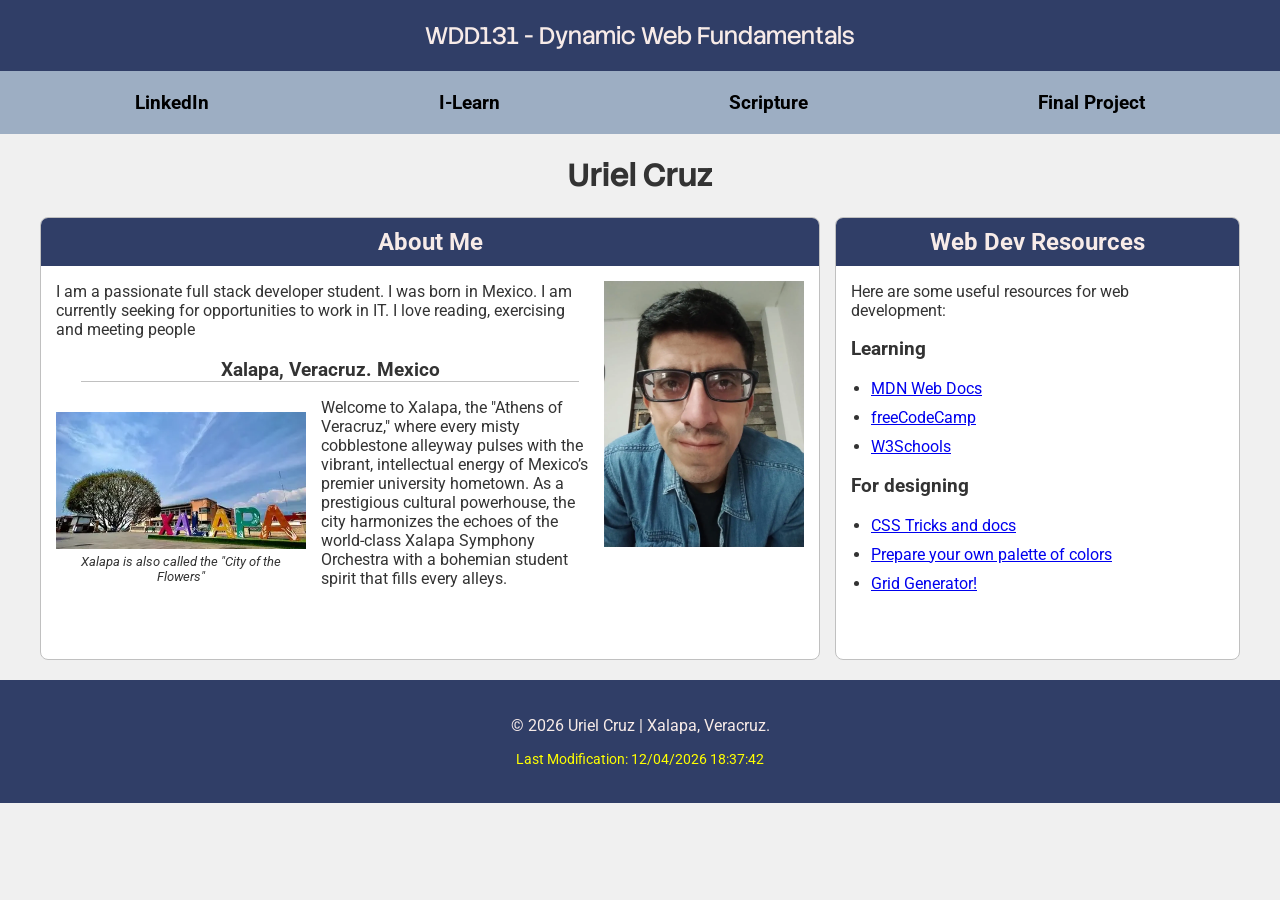
<file: index.html>
<!DOCTYPE html>
<html lang="en">

<head>
    <meta charset="UTF-8">
    <meta name="viewport" content="width=device-width, initial-scale=1.0">
    <title>WDD131 - Dynamic Web Fundamentals - Uriel Cruz</title>
    <meta name="description" content="This is the index page for WDD131 - Dynamic Web Fundamentals - Uriel Cruz.">
    <meta name="author" content="Uriel Cruz">
    <link rel="stylesheet" href="styles/base.css">
    <link rel="preconnect" href="https://fonts.googleapis.com">
    <link rel="preconnect" href="https://fonts.gstatic.com" crossorigin>
    <link
        href="https://fonts.googleapis.com/css2?family=Roboto:ital,wght@0,100..900;1,100..900&family=Stack+Sans+Headline:wght@200..700&display=swap"
        rel="stylesheet">
</head>

<body>
    <header>
        <span id="course-title">WDD131 - Dynamic Web Fundamentals</span>
        <nav>
            <ul>
                <li><a href="www.linkedin.com/in/urielcruzrosas">LinkedIn</a></li>
                <li><a href=" https://byupw.instructure.com/">I-Learn</a></li>
                <li><a
                        href="https://www.churchofjesuschrist.org/study/scriptures/dc-testament/dc/121?lang=eng&id=p45#p45">Scripture</a>
                </li>
                <li><a href="#">Final Project</a></li>
            </ul>
        </nav>
    </header>

    <main>
        <h1>Uriel Cruz</h1>
        <section class="card">
            <h2>About Me</h2>
            <img src="images/personal-pic.webp" alt="Uriel Cruz" class="profile-pic" loading="lazy">
            <p>I am a passionate full stack developer student. I was born in Mexico. I am currently seeking for
                opportunities to work in IT. I love reading, exercising and meeting people</p>
            <h3 class="xalapa-title">Xalapa, Veracruz. Mexico</h3>
            <figure class="city-pic">
                <img src="images/xalapa-city.webp" alt="Xalapa, Veracruz" loading="lazy">
                <figcaption>Xalapa is also called the "City of the Flowers"</figcaption>
            </figure>
            <p>Welcome to Xalapa, the "Athens of Veracruz," where every misty cobblestone alleyway pulses with the
                vibrant, intellectual energy of Mexico’s premier university hometown. As a prestigious cultural
                powerhouse, the city harmonizes the echoes of the world-class Xalapa Symphony Orchestra with a bohemian
                student spirit that fills every alleys.</p>
        </section>
        <section class="card">
            <h2>Web Dev Resources</h2>
            <p>Here are some useful resources for web development:</p>
            <h3>Learning</h3>
            <ul>
                <li><a href="https://developer.mozilla.org/en-US/docs/Web/JavaScript" target="_blank"
                        rel="noopener noreferrer">MDN Web Docs</a></li>
                <li><a href="https://www.freecodecamp.org/" target="_blank" rel="noopener noreferrer">freeCodeCamp</a>
                </li>
                <li><a href="https://www.w3schools.com/" target="_blank" rel="noopener noreferrer">W3Schools</a></li>
            </ul>
            <h3>For designing</h3>
            <ul>
                <li><a href="https://css-tricks.com/" target="_blank" rel="noopener noreferrer">CSS Tricks and docs</a>
                </li>
                <li><a href="https://coolors.co/" target="_blank" rel="noopener noreferrer">Prepare your own palette of
                        colors</a></li>
                <li><a href="https://cssgrid-generator.netlify.app/" target="_blank" rel="noopener noreferrer">Grid
                        Generator!</a></li>
            </ul>
        </section>
    </main>
    <footer>
        <p>&copy; <span id="currentyear"> | </span> Uriel Cruz | Xalapa, Veracruz.</p>
        <p id="lastModified"></p>
        <script src="scripts/getdates.js"></script>
    </footer>
</body>

</html>
</file>
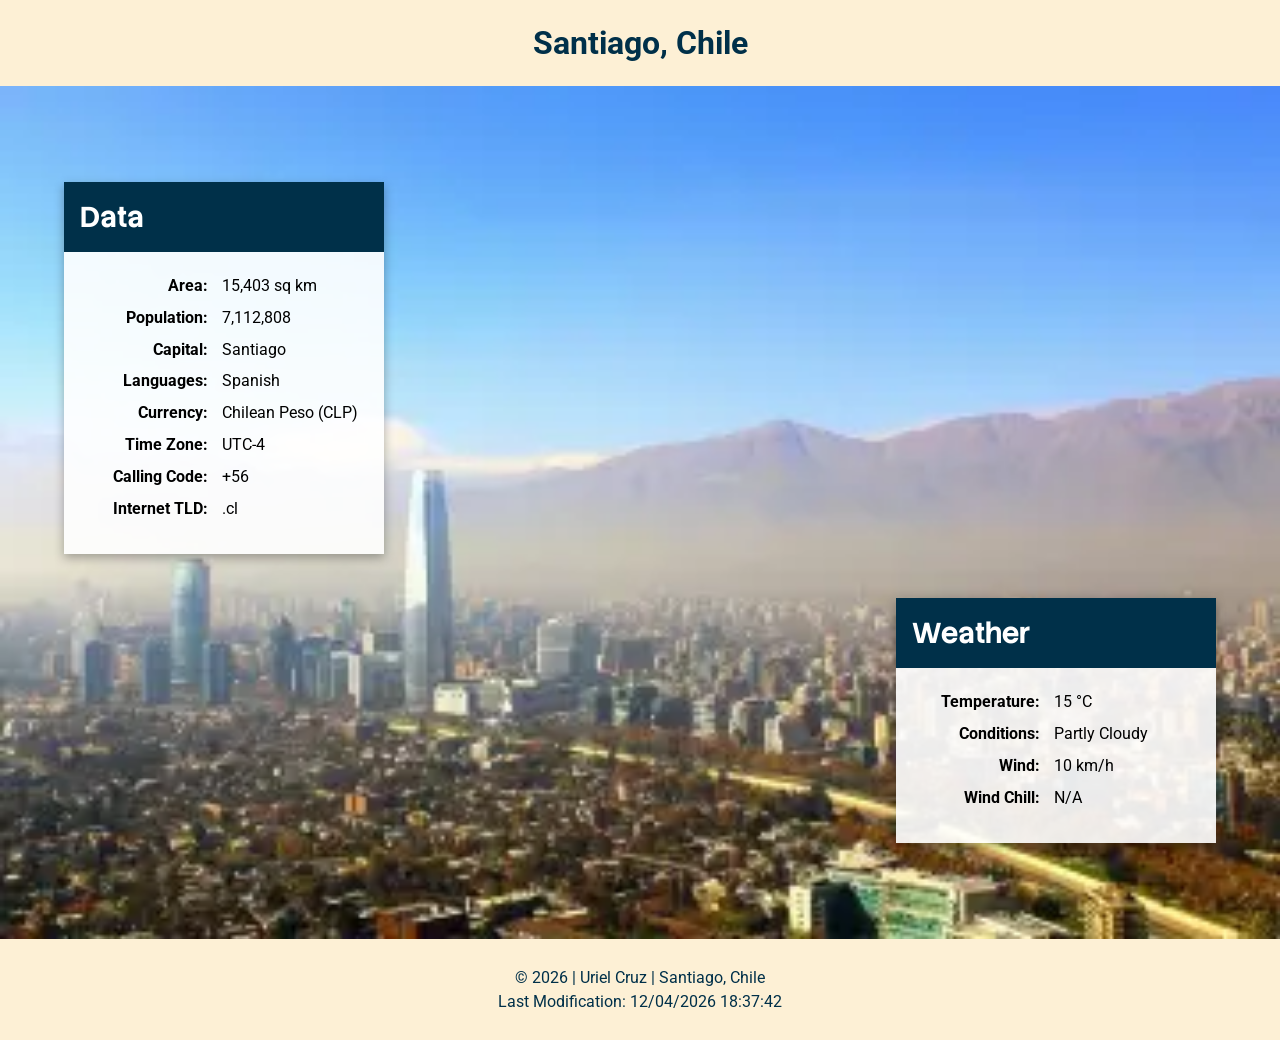
<file: place.html>
<!DOCTYPE html>
<html lang="en">

<head>
    <meta charset="UTF-8">
    <meta name="viewport" content="width=device-width, initial-scale=1.0">
    <title>Santiago Chile</title>
    <meta name="description"
        content="Santiago, Chile is a vibrant city nestled between the Andes mountains and the Pacific Ocean." />
    <meta name="author" content="Uriel Cruz" />
    <link rel="stylesheet" href="styles/place.css">
    <link rel="preconnect" href="https://fonts.googleapis.com">
    <link rel="preconnect" href="https://fonts.gstatic.com" crossorigin>
    <link
        href="https://fonts.googleapis.com/css2?family=Roboto:ital,wght@0,100..900;1,100..900&family=Stack+Sans+Headline:wght@200..700&display=swap"
        rel="stylesheet">
</head>

<body>
    <header>
        <h1>Santiago, Chile</h1>
    </header>

    <main>
        <div class="hero">
            <picture>
                <source media="(min-width: 1000px)" srcset="images/santiago-large.webp">

                <source media="(min-width: 550px)" srcset="images/santiago-medium.webp">

                <img src="images/santiago-small.webp" alt="Santiago, Chile landscape frontal view" width="400"
                    height="200">
            </picture>
        </div>

        <div class="info-container">
            <section class="card data-card">
                <div class="card-header">
                    <h2>Data</h2>
                </div>
                <div class="card-body">
                    <ul class="data-list">
                        <li><strong>Area:</strong> 15,403 sq km</li>
                        <li><strong>Population:</strong> 7,112,808</li>
                        <li><strong>Capital:</strong> Santiago</li>
                        <li><strong>Languages:</strong> Spanish</li>
                        <li><strong>Currency:</strong> Chilean Peso (CLP)</li>
                        <li><strong>Time Zone:</strong> UTC-4</li>
                        <li><strong>Calling Code:</strong> +56</li>
                        <li><strong>Internet TLD:</strong> .cl</li>
                    </ul>
                </div>
            </section>

            <section class="card weather-card">
                <div class="card-header">
                    <h2>Weather</h2>
                </div>
                <div class="weather-icon-mobile">
                    <img src="images/weather-icon.svg" alt="Weather icon" width="80" height="80">
                </div>
                <div class="card-body">
                    <ul class="data-list">
                        <li><strong>Temperature:</strong> 15 °C</li>
                        <li><strong>Conditions:</strong> Partly Cloudy</li>
                        <li><strong>Wind:</strong> 10 km/h</li>
                        <li><strong>Wind Chill:</strong> 13 °C</li>
                    </ul>
                </div>
            </section>
        </div>
    </main>

    <footer>
        <p>&copy; <span id="currentYear">2024</span> | Uriel Cruz | Santiago, Chile</p>
        <p id="lastModified">Last Modification: </p>
    </footer>
    <script src="scripts/place-scripts.js" defer></script>
</body>

</html>
</file>
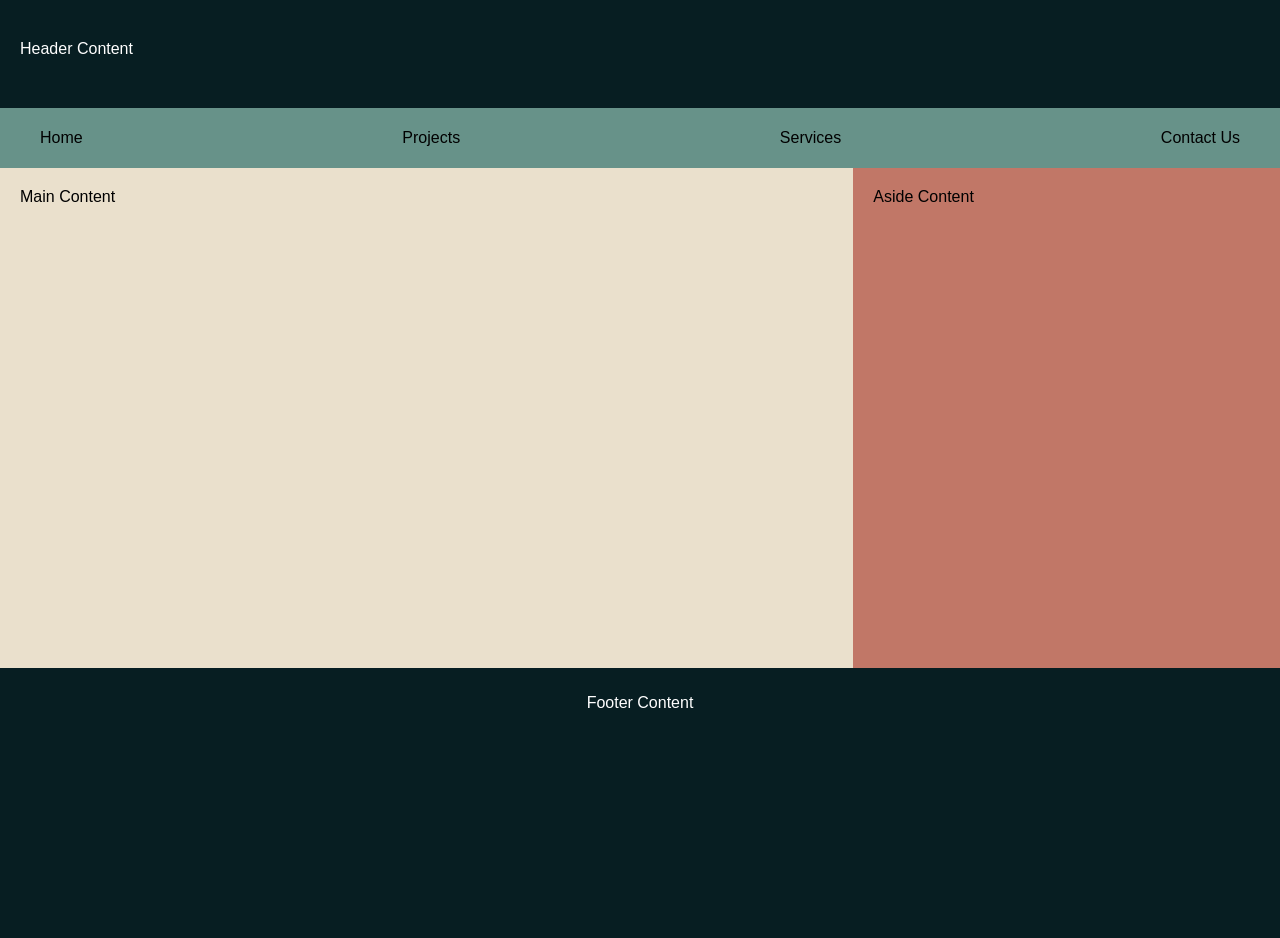
<file: week01/basic-layout.html>
<!DOCTYPE html>
<html lang="en">
<head>
    <meta charset="UTF-8">
    <meta name="viewport" content="width=device-width, initial-scale=1.0">
    <title>Uriel Cruz | WDD 131</title>
    <link rel="stylesheet" href="styles/layout.css">
</head>
<body>
    <header>
        <p>Header Content</p>
        <nav>
            <ul>
                <li><a href="#">Home</a></li>
                <li><a href="#">Projects</a></li>
                <li><a href="#">Services</a></li>
                <li><a href="#">Contact Us</a></li>
            </ul>
        </nav>
    </header>
    <main>
        <div class="main-content">
            <p>Main Content</p>
        </div>
        <aside>
            <p>Aside Content</p>
        </aside>
    </main>
    <footer>
        <p>Footer Content</p>
    </footer>
</body>
</html>
</file>
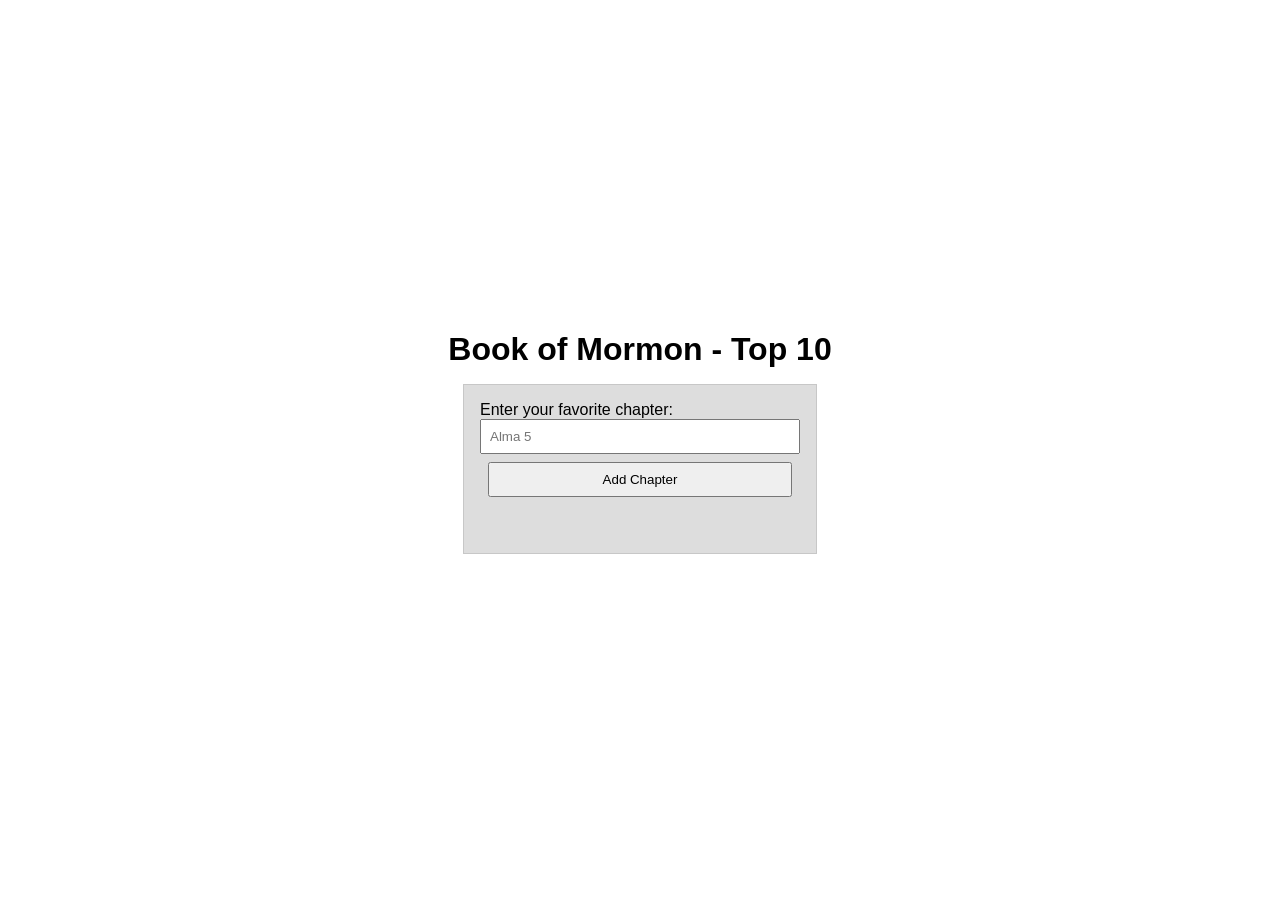
<file: week02/bom.html>
<!DOCTYPE html>
<html lang="en">
<head>
    <meta charset="UTF-8">
    <meta name="viewport" content="width=device-width, initial-scale=1.0">
    <title>Book of Mormon</title>
    <link rel="stylesheet" href="styles/bom-styles.css">
    <meta name="description" content="This is a Book of Mormon example for WDD131 - Dynamic Web Fundamentals - Uriel Cruz.">
    <meta name="author" content="Uriel Cruz">
</head>


<body>
    <h1>Book of Mormon - Top 10</h1>
    <main>
        <label for="favchap">Enter your favorite chapter:</label>
        <input type="text" id="favchap" placeholder="Alma 5">
        <button type="submit" aria-level="Close" id="close-button">Add Chapter</button>
        <ul id="list"></ul>
    </main>
    <script src="scripts/bom-script.js"></script>
</body>
</html>
</file>
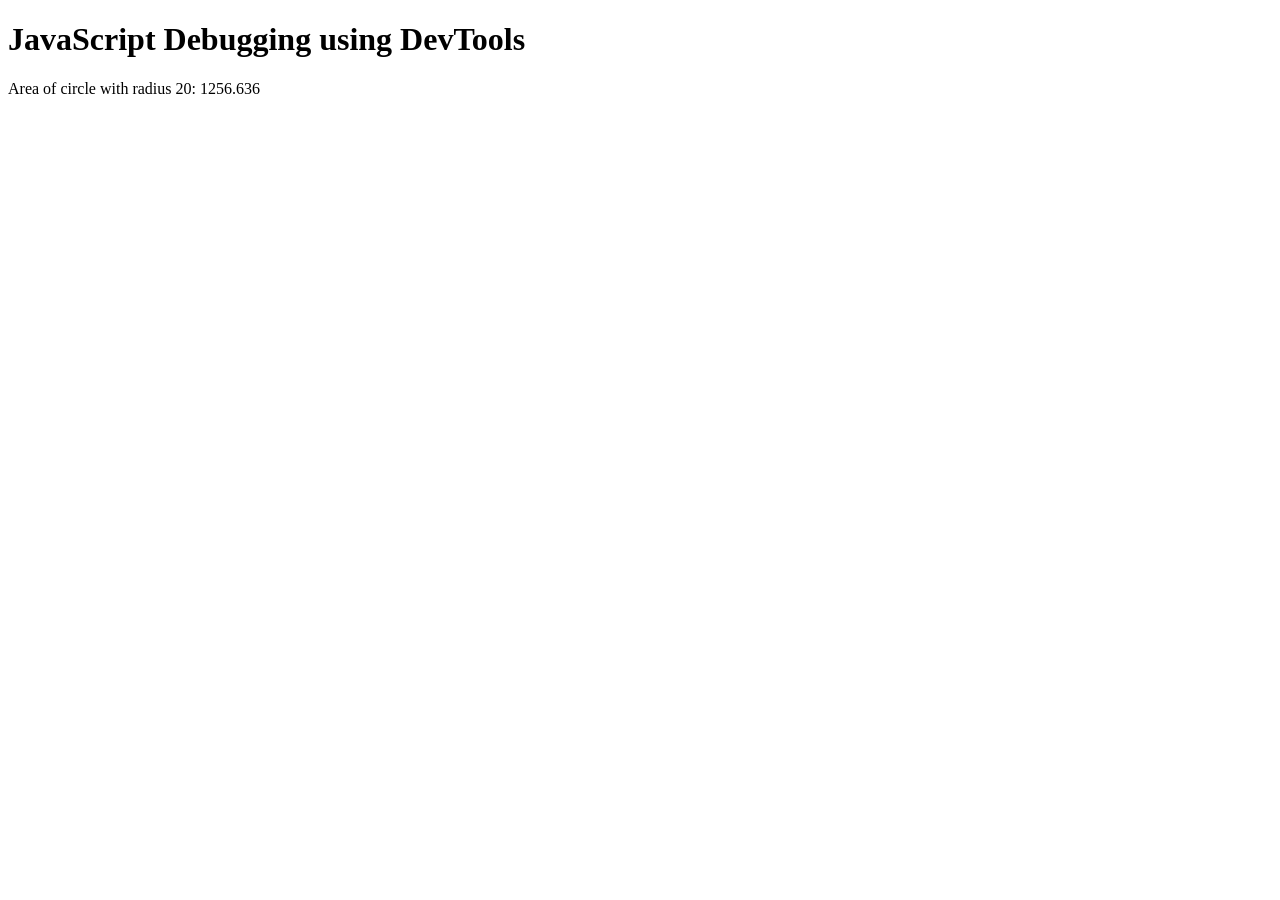
<file: week02/debugging.html>
<!DOCTYPE html>
<html lang="en">
<head>
    <meta charset="UTF-8">
    <meta name="viewport" content="width=device-width, initial-scale=1.0">
    <title>Document</title>
</head>
<body>
    <h1>JavaScript Debugging using DevTools</h1>
<p>Area of circle with radius <span id="radius"></span>: <span id="area"></span></p>
    <script src="scripts/debugging.js" defer></script>
</body>
</html>
</file>
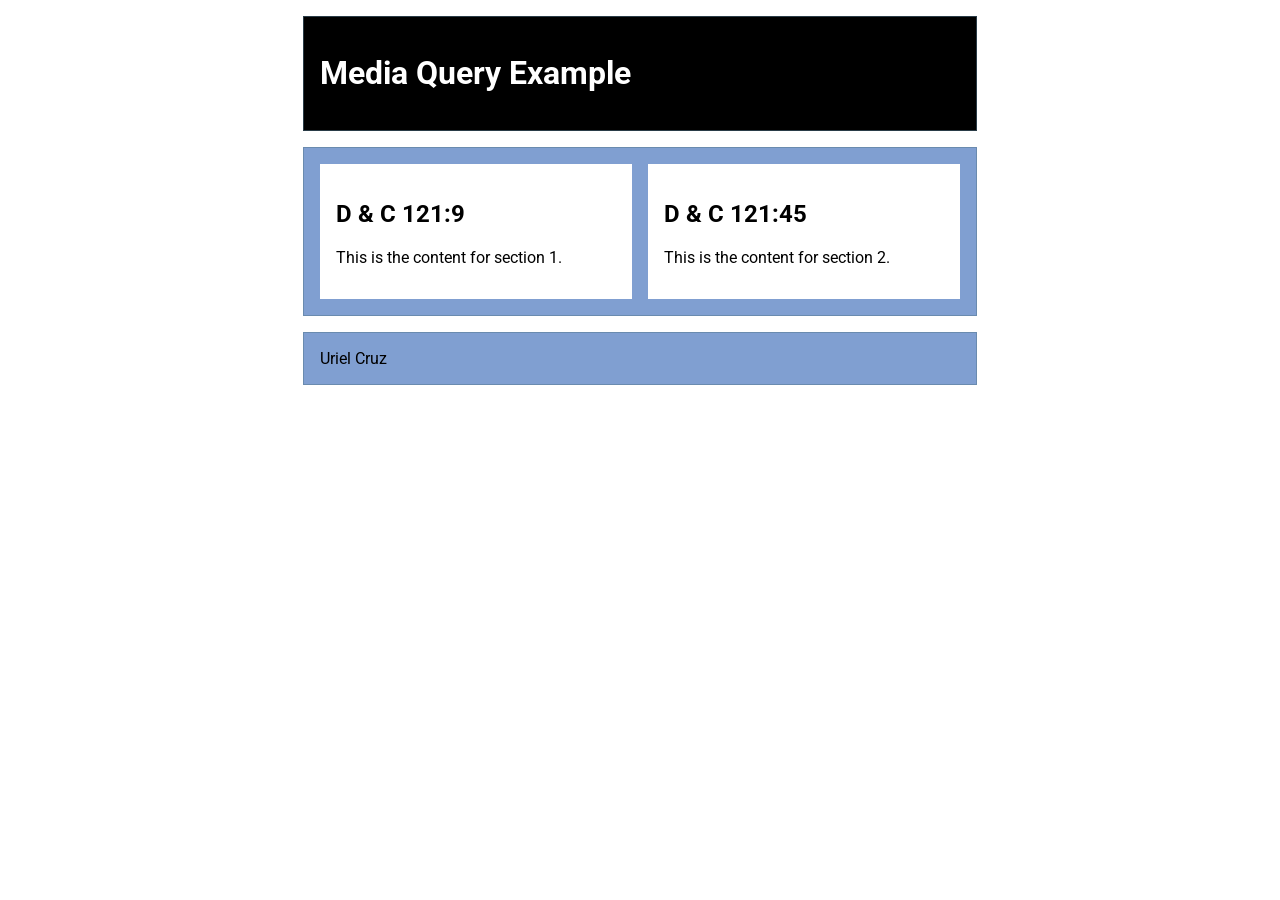
<file: week02/media-query.html>
<!DOCTYPE html>
<html lang="en">

<head>
    <meta charset="UTF-8">
    <meta name="viewport" content="width=device-width, initial-scale=1.0">
    <title>Document</title>
    <meta name="description"
        content="This is a media query example for WDD131 - Dynamic Web Fundamentals - Uriel Cruz.">
    <meta name="author" content="Uriel Cruz">
    <link rel="preconnect" href="https://fonts.googleapis.com">
    <link rel="preconnect" href="https://fonts.gstatic.com" crossorigin>
    <link href="https://fonts.googleapis.com/css2?family=Roboto:ital,wght@0,100..900;1,100..900&display=swap"
        rel="stylesheet">
    <link rel="stylesheet" href="styles/media-query.css">
    <link rel="stylesheet" href="styles/media-query-large.css">
</head>

<body>
    <header><h1>Media Query Example</h1></header>
    <main>
        <section>
            <h2>D & C 121:9</h2>
            <p>This is the content for section 1.</p>
        </section>
        <section>
            <h2>D & C 121:45</h2>
            <p>This is the content for section 2.</p>
        </section>
    </main>
    <footer>
        Uriel Cruz
    </footer>
</body>

</html>
</file>
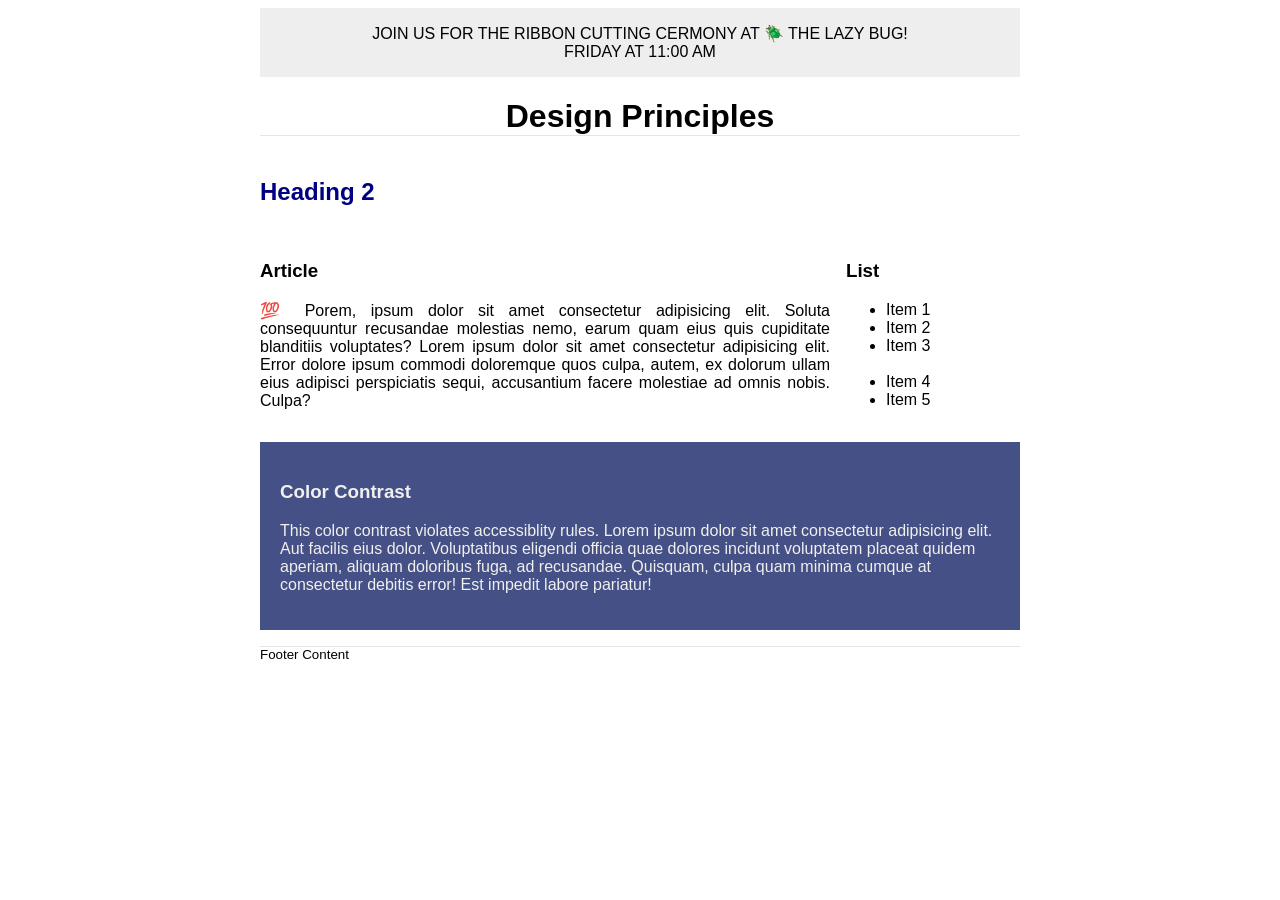
<file: week03/design.html>
<!DOCTYPE html>
<html lang="en">

<head>
	<meta charset="UTF-8">
	<meta name="viewport" content="width=device-width, initial-scale=1.0">
	<title>Design Principles - Uriel Cruz</title>
	<meta name="description" content="Design principles practice for week 3 of the course.">
	<meta name="author" content="Uriel Cruz">
	<link rel="stylesheet" href="/week03/styles/design.css">
</head>

<body>
	<header>
		<div class="banner">Join us for the ribbon cutting cermony at 🪲 The
			Lazy
			Bug!<br>Friday at 11:00 AM</div>
		<h1>Design Principles</h1>
	</header>
	<main>
		<h2>Heading 2</h2>
		<section>
			<h3>Article</h3>
			<article>
				<p>💯 Porem, ipsum dolor sit amet consectetur adipisicing elit. Soluta consequuntur recusandae molestias
					nemo, earum quam eius quis cupiditate blanditiis voluptates? Lorem ipsum dolor sit amet consectetur
					adipisicing elit. Error dolore ipsum commodi doloremque quos culpa, autem, ex dolorum ullam eius
					adipisci perspiciatis sequi, accusantium facere molestiae ad omnis nobis. Culpa?</p>
			</article>
		</section>
		<section>
			<h3>List</h3>
			<ul>
				<li>Item 1</li>
				<li>Item 2</li>
				<li>Item 3<br><br></li>
				<li>Item 4</li>
				<li>Item 5</li>
			</ul>
		</section>
		<div class="callout">
			<h3>Color Contrast</h3>
			<p>This color contrast violates accessiblity rules. Lorem ipsum dolor sit amet consectetur adipisicing elit.
				Aut facilis eius dolor. Voluptatibus eligendi officia quae dolores incidunt voluptatem placeat quidem
				aperiam, aliquam doloribus fuga, ad recusandae. Quisquam, culpa quam minima cumque at consectetur
				debitis error! Est impedit labore pariatur!</p>
		</div>
	</main>
	<footer>
		Footer Content
	</footer>
</body>

</html>
</file>
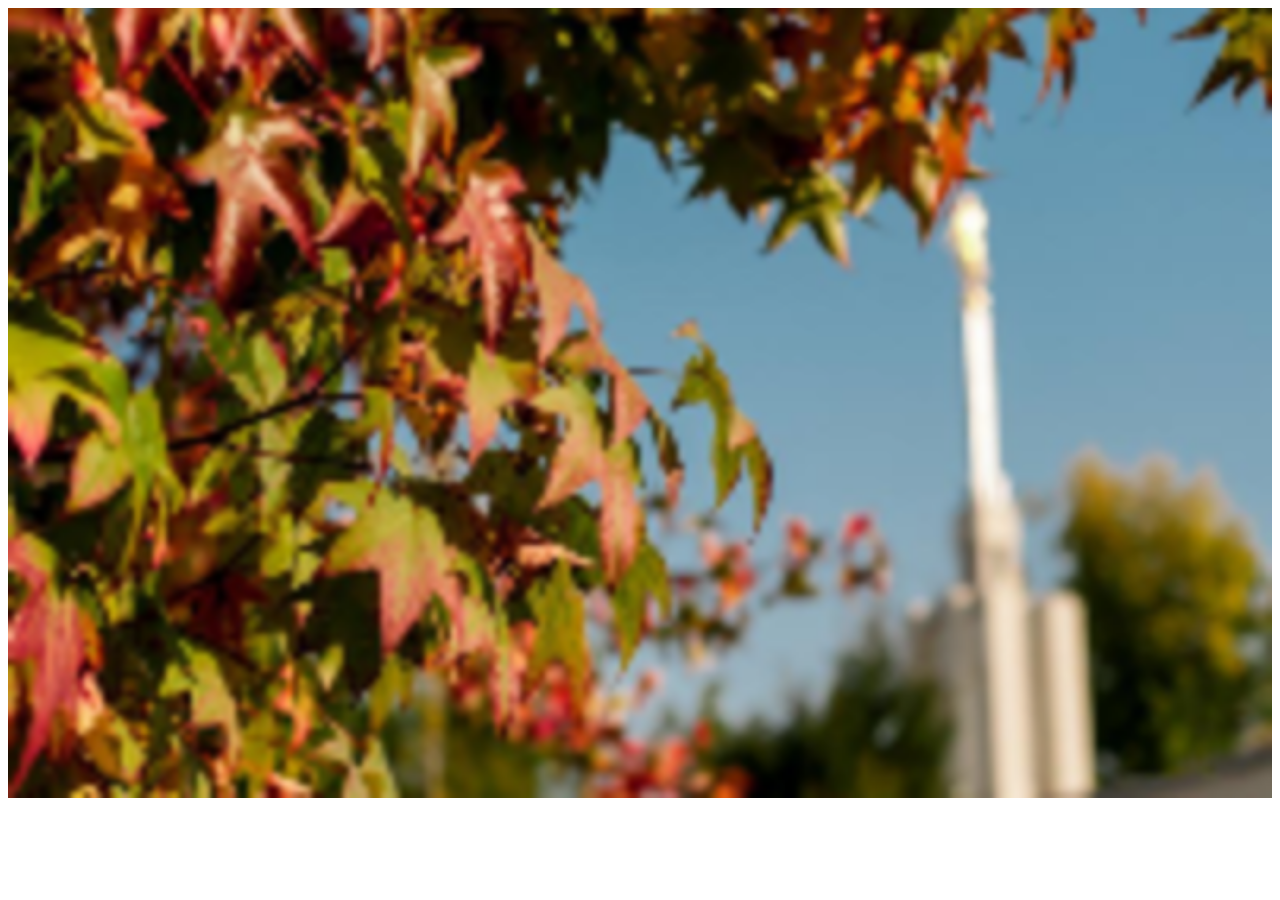
<file: week03/responsive-images.html>
<!DOCTYPE html>
<html lang="en">
<head>
    <meta charset="UTF-8">
    <meta name="viewport" content="width=device-width, initial-scale=1.0">
    <title>Responsive Images - Uriel Cruz</title>
    <meta name="description" content="Responsive images practice for week 3 of the course.">
    <meta name="author" content="Uriel Cruz">
    <link rel="stylesheet" href="/week03/styles/responsive-images.css">
</head>

<body>
    <main>
        <div class="hero">
            <picture>
                <source srcset="images/hero-large.webp" media="(min-width: 1000px)">
                <source srcset="images/hero-medium.webp" media="(min-width: 500px)">
                <img src="/images/hero-small.webp" alt="Chile Santiago Temple" width="800" height="500">
            </picture>
        </div>
    </main>
</body>
</html>
</file>
<file: styles/base.css>
* {
    box-sizing: border-box;
}

:root {
    --font-main: "Roboto", sans-serif;
    --font-title: "Stack Sans Headline", serif;
}

:root {
    --font-light: 300;
    --font-regular: 400;
    --font-bold: 700;
}

:root {

    /* Colores principales */
    --color-primary: #303e67;
    --color-secondary: salmon;
    --text-color: #f7ebe8;
    --main-bars: #1e1e24;
    --nav-color: #9daec3;
    --footer-color: #1f2937;

}

body {
    margin: 0;
    padding: 0;
    font-family: var(--font-main);
    background-color: #f0f0f0; /* Un gris muy clarito como pintura general */
    color: #333; /* Letras oscuras para que se lean sobre el fondo claro */
}

header {
    background-color: var(--color-primary); /* Movemos el azul aquí */
    color: var(--text-color);

}

header #course-title {
    display: block;
    text-align: center;
    margin: 0 auto;
    padding: 20px;
    font-family: var(--font-title);
    color: var(--text-color);
    font-size: 1.5rem;
}

/* Navigation bar */
nav {
    padding: 20px;
    background-color: var(--nav-color);
}

nav ul {
    display: flex;
    justify-content: space-around;
    align-items: center;
    list-style: none;
    margin: 0;
    padding: 0;
}

nav a {
    text-decoration: none;
    color: black;
    font-weight: var(--font-bold);
    font-size: var(--font-size);
    font-size: 1.2rem;
}

nav a:hover {
    color: var(--color-primary);
    
}

/* Main content */
main {
    display: grid;
    grid-template-columns: 65% auto;
    grid-template-rows: 10% auto;
    grid-column-gap: 15px;
    grid-row-gap: 30px;
    max-width: 1200px;
    margin: 0 auto;
}

main h1 {
    display: block;
    font-family: var(--font-title);
    text-align: center;
    grid-area: 1 / 1 / 2 / 3;
    margin-top: 20px;
}

.card {
    border: 1px solid #c0c0c0; 
    background-color: white;
    border-radius: 8px;
    overflow: hidden; 
    padding-bottom: 20px;
}

.card h2 {
    background-color: var(--color-primary); 
    color: var(--text-color); 
    margin: 0; 
    padding: 10px; 
    text-align: center;
}

.card p, 
.card ul, 
.card h3, 
.card h4, 
.card h5 {
    padding: 0 15px; 
}

main img {
    max-width: 100%; 
    height: auto; 
    display: block; 
}

.profile-pic {
    float: right; 
    width: 200px;
    margin: 15px;
}


.city-pic {
    float: left; 
    width: 250px; 
    margin: 15px;
}

.city-pic img {
    width: 100%;
    height: auto;
}

.city-pic figcaption {
    text-align: center;
    font-size: 0.8rem; 
    font-style: italic; 
    margin-top: 5px;
}

.card ul {
    padding-left: 35px; 
}

.card li {
    margin-bottom: 10px; 
}

.xalapa-title {
    text-align: center; 
    border-bottom: 1px solid #c0c0c0; 
    padding-bottom: 10px; 
    margin-top: 20px; 
    margin-bottom: 15px;
    margin-right: 240px; 
    margin-left: 40px;
}

footer {
    background-color: var(--color-primary);
    color: var(--text-color);
    text-align: center;
    padding: 20px;
    margin-top: 20px;
}

#lastModified {
    font-size: 0.9rem;
    margin-top: 10px;
    color: yellow;
}
</file>
<file: styles/place.css>
:root {
    --primary-bg: #fdf0d5;
    --secondary-bg: #003049;
    --text-color: #000000;
    --text-light: #ffffff;
    --card-bg-desktop: rgba(255, 255, 255, 0.9);
    --font-heading: 'Stack Sans Headline', sans-serif;
    --font-body: 'Roboto', sans-serif;
}

body {
    margin: 0;
    padding: 0;
    font-family: var(--font-body);
    color: var(--text-color);
    display: flex;
    flex-direction: column;
    min-height: 100vh;
}

header {
    background-color: var(--primary-bg);
    color: var(--text-light);
    text-align: center;
    padding: 1.5rem;
}

h1 {
    color: var(--secondary-bg);
    margin: 0;
}

h2 {
    font-family: var(--font-heading);
    margin: 0;
}

main {
    display: flex;
    flex-direction: column;
    flex-grow: 1;
}

.hero img {
    width: 100%;
    height: auto;
    display: block;
    object-fit: cover;
}

.info-container {
    display: flex;
    flex-direction: column;
    align-items: center;
    padding: 2rem 1rem;
    gap: 2rem;
}

.card {
    width: 100%;
    max-width: 400px;
    text-align: center;
}

.card-header h2 {
    font-size: 1.8rem;
    margin-bottom: 1rem;
    color: var(--text-color);
}

.weather-icon-mobile {
    margin-bottom: 1rem;
}

.data-list {
    list-style: none;
    padding: 0;
    margin: 0;
    text-align: left;
    display: inline-block;
}

.data-list li {
    margin-bottom: 0.8rem;
    font-size: 1rem;
}

.data-list strong {
    display: inline-block;
    width: 120px;
    text-align: right;
    margin-right: 10px;
}

footer {
    background-color: var(--primary-bg);
    color: var(--text-light);
    text-align: center;
    padding: 1.5rem;
    margin-top: auto;
}

footer p {
    margin: 0.3rem 0;
    font-size: 1rem;
    color: var(--secondary-bg);

}

@media (min-width: 768px) {
    main {
        position: relative;
    }

    .hero {
        flex-grow: 1;
        display: flex;
    }

    .hero picture {
        width: 100%;
        display: flex;
    }

    .hero img {
        width: 100%;
        height: 100%;
        object-fit: cover;
    }

    .info-container {
        position: absolute;
        inset: 0;
        flex-direction: row;
        justify-content: space-between;
        align-items: flex-end;
        padding: 4rem;
        pointer-events: none;
    }

    .card {
        background-color: var(--card-bg-desktop);
        pointer-events: auto;
        width: 320px;
        text-align: left;
        box-shadow: 0 4px 10px rgba(0, 0, 0, 0.3);
    }

    .data-card {
        align-self: flex-start;
        margin-top: 2rem;
    }

    .weather-card {
        align-self: flex-end;
        margin-bottom: 2rem;
    }

    .card-header {
        background-color: var(--secondary-bg);
        padding: 1rem;
    }

    .card-header h2 {
        color: var(--text-light);
        margin: 0;
    }

    .card-body {
        padding: 1.5rem;
    }

    .weather-icon-mobile {
        display: none;
    }

    .weather-card .card-header h2::after {
        content: url("");
        display: inline-block;
        margin-left: 10px;
        vertical-align: middle;
        width: 30px;
        height: 30px;
    }
}
</file>
<file: week01/styles/layout.css>
body {
    font-family: Arial, sans-serif;
    margin: 0;
    padding: 0;
}

/* Header styles */
header {
    background-color: #071e22;
    color: white;
    padding-top: 20px;
}

header p {
    margin: 20px 0 50px 20px;
    padding: 0;
}

/* Navigation styles */
nav {
    background-color: #679289;
    padding: 5px 20px;
    margin: 0;
}

nav ul {
    list-style-type: none;
    padding: 0;
    display: flex;
    flex-direction: row;
    justify-content: space-between;
}

nav ul li a {
    color: black;
    text-decoration: none;
    padding: 10px 20px;
}

nav ul li a:hover {
    background-color: #eae0cc;
    padding: 21px 30px;
}

/* Main content styles */
main {
    display: grid;
    grid-template-columns: repeat(3, 1fr);
    grid-template-rows: 1fr;
    grid-column-gap: 0px;
    grid-row-gap: 0px;  
    height: 500px;  
}

.main-content {
    grid-area: 1 / 1 / 2 / 3;
    background-color: #eae0cc;
}

.main-content P {
    margin: 20px;
    padding: 0;
}

/* Aside styles */
aside {
    grid-area: 1 / 3 / 2 / 4;
    background-color: #c17767;
}

aside p {
    margin: 20px;
    padding: 0;
}


/* Footer styles */
footer {
    background-color: #071e22;
    color: white;
    text-align: center;
    padding: 10px 0;
    height: 250px;    
}
</file>
<file: week02/styles/bom-styles.css>
* {
	margin: 0;
	padding: 0;
}

body {
	height: 100vh;
	display: flex;
	flex-direction: column;
	align-items: center;
	justify-content: center;
	font-family: Acme, Arial, sans-serif;
}

h1 {
	font-size: 1.5rem;
}

main {
	margin: 1rem auto;
	border: 1px solid rgb(0 0 0 / 0.1);
	padding: 1rem;
	background-color: #ddd;
	display: flex;
	flex-direction: column;
}

input,
button {
	padding: 0.5rem;
}

button {
	margin: 0.5rem;
}

.delete {
	width: fit-content;
}

.input {
	display: flex;
	gap: 1rem;
}

.list {
	padding: 0.5rem;
}

ul {
	margin: 1rem;
	list-style: none;
}

li {
	display: flex;
	align-items: center;
	justify-content: space-between;
}

@media only screen and (min-width: 32.5em) {
	h1 {
		font-size: 2rem;
	}

	main {
		width: 320px;
	}
}
</file>
<file: week02/styles/media-query.css>
body {
    font-family: 'Roboto', sans-serif;
}

header, main, footer {
    max-width: 640px;
    margin: 1rem auto;
    border: 1px solid rgba(85, 121, 141, 0.5);
    padding: 1rem;
    background-color: rgb(128, 159, 209);
}

main {
    display: grid;
    grid-template-columns: 1fr;
    grid-gap: 1rem;
}

section {
    padding: 1rem;
  background-color: #fff;
}
</file>
<file: week02/styles/media-query-large.css>
@media screen and (min-width: 500px) {
    header {
        background-color: black;
        color: white;
    }

    main {
        grid-template-columns: 1fr 1fr;
    }
}
</file>
<file: week03/styles/design.css>
body {
	font-family: Roboto, helvetica, sans-serif;
}

header,
main,
footer {
	max-width: 760px;
	margin: 0 auto;
}

main {
	display: grid;
	grid-template-columns: 75% 1fr;
	grid-gap: 1rem;
}

.banner {
	padding: 1rem;
	background-color: #eee;
	text-align: center;
	text-transform: uppercase;
	text-decoration: bold;
}

h1 {
	border-bottom: 1px solid rgba(0, 0, 0, 0.1);
	text-align: center;
}

main {
	display: grid;
}

h2 {
	color: navy;
	text-align: left;
	grid-column: 1 / 3;
}

article p {
	text-align: justify;
}

.callout {
	color: #f0f0ed;
	background-color: #445086;
    padding: 20px;
	grid-column: 1 / 3;
}

footer {
	margin-top: 1rem;
	border-top: 1px solid rgba(0, 0, 0, 0.1);
	font-size: smaller;
	text-align: left;
}
</file>
<file: week03/styles/responsive-images.css>
.hero img {
    width: 100%;
    height: auto;
}
</file>
